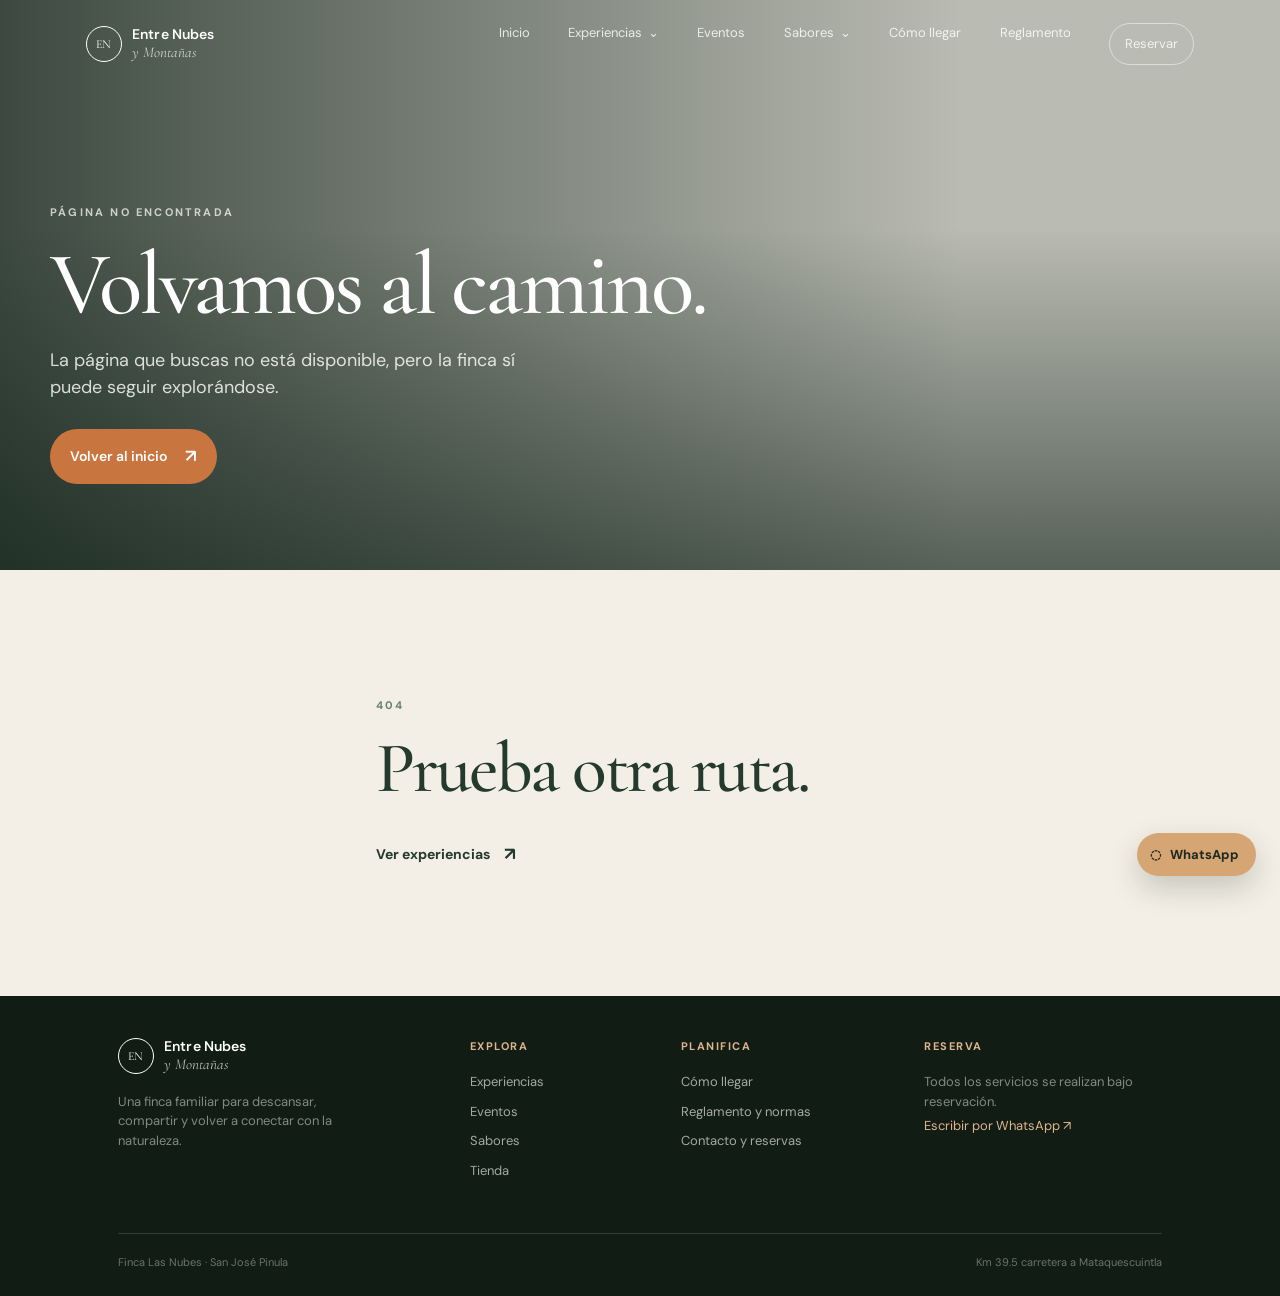
<file: index.html>
<!doctype html>
<html lang="es">
<head>
  <meta charset="UTF-8" />
  <meta name="viewport" content="width=device-width, initial-scale=1.0" />
  <meta name="description" content="Entre Nubes y Montañas: finca familiar, cabañas, camping, actividades, sabores y eventos en San José Pinula." />
  <title>Entre Nubes y Montañas</title>
  <link rel="preconnect" href="https://fonts.googleapis.com" />
  <link rel="preconnect" href="https://fonts.gstatic.com" crossorigin />
  <link href="https://fonts.googleapis.com/css2?family=Cormorant+Garamond:wght@500;600;700&family=DM+Sans:wght@400;500;600;700&display=swap" rel="stylesheet" />
  <link rel="stylesheet" href="/styles.css" />
</head>
<body>
  <header class="site-header">
    <div class="shell header-inner">
      <a class="brand" href="/" aria-label="Entre Nubes y Montañas, inicio">
        <span class="brand-mark">EN</span>
        <span class="brand-copy"><strong>Entre Nubes</strong><em>y Montañas</em></span>
      </a>
      <button class="menu-toggle" type="button" aria-expanded="false" aria-controls="site-menu">Menú</button>
      <nav class="main-nav" id="site-menu" aria-label="Navegación principal">
        <a href="/">Inicio</a>
        <div class="nav-dropdown">
          <button class="dropdown-trigger" type="button" aria-expanded="false">Experiencias <span aria-hidden="true">⌄</span></button>
          <div class="dropdown-panel">
            <a href="/experiencias">Todas las experiencias</a>
            <a href="/cabanas">Cabañas</a>
            <a href="/camping">Camping</a>
            <a href="/pase-de-dia">Pase de día</a>
            <a href="/actividades">Actividades</a>
          </div>
        </div>
        <a href="/eventos">Eventos</a>
        <div class="nav-dropdown">
          <button class="dropdown-trigger" type="button" aria-expanded="false">Sabores <span aria-hidden="true">⌄</span></button>
          <div class="dropdown-panel">
            <a href="/sabores">Sabores de la finca</a>
            <a href="/desayunos-almuerzos">Desayunos y almuerzos</a>
            <a href="/lacteos-artesanales">Lácteos artesanales</a>
            <a href="/tienda">Tienda</a>
          </div>
        </div>
        <a href="/como-llegar">Cómo llegar</a>
        <a href="/reglamento">Reglamento</a>
        <a class="nav-cta" href="/contacto">Reservar</a>
      </nav>
    </div>
  </header>

  <main id="app"></main>

  <footer class="site-footer">
    <div class="shell footer-grid">
      <div>
        <a class="brand brand-footer" href="/" aria-label="Volver al inicio">
          <span class="brand-mark">EN</span>
          <span class="brand-copy"><strong>Entre Nubes</strong><em>y Montañas</em></span>
        </a>
        <p class="footer-note">Una finca familiar para descansar, compartir y volver a conectar con la naturaleza.</p>
      </div>
      <div>
        <p class="footer-title">Explora</p>
        <a href="/experiencias">Experiencias</a>
        <a href="/eventos">Eventos</a>
        <a href="/sabores">Sabores</a>
        <a href="/tienda">Tienda</a>
      </div>
      <div>
        <p class="footer-title">Planifica</p>
        <a href="/como-llegar">Cómo llegar</a>
        <a href="/reglamento">Reglamento y normas</a>
        <a href="/contacto">Contacto y reservas</a>
      </div>
      <div>
        <p class="footer-title">Reserva</p>
        <p class="footer-note">Todos los servicios se realizan bajo reservación.</p>
        <a class="footer-whatsapp" href="https://wa.me/50239132672" data-whatsapp="general">Escribir por WhatsApp <span aria-hidden="true">↗</span></a>
      </div>
    </div>
    <div class="shell footer-bottom"><span>Finca Las Nubes · San José Pinula</span><span>Km 39.5 carretera a Mataquescuintla</span></div>
  </footer>

  <a class="floating-whatsapp" href="https://wa.me/50239132672" data-whatsapp="general" aria-label="Escribir por WhatsApp"><span aria-hidden="true">◌</span><span>WhatsApp</span></a>
  <script src="/script.js" defer></script>
</body>
</html>
</file>
<file: styles.css>
:root {
  --ink: #1d2a21;
  --forest: #233a2d;
  --forest-deep: #16271e;
  --sage: #a5b49a;
  --cream: #f3efe6;
  --warm: #c97540;
  --sand: #d5c4a7;
  --mist: #e4e8df;
  --line: rgba(29, 42, 33, .16);
  --serif: "Cormorant Garamond", Georgia, serif;
  --sans: "DM Sans", Arial, sans-serif;
}

.shell { width: min(1180px, calc(100% - 44px)); margin: 0 auto; }
.header-inner { display: flex; align-items: center; justify-content: space-between; gap: 28px; }
.brand-copy { display: grid; line-height: 1; }
.brand-copy strong { font-size: 14px; font-weight: 600; letter-spacing: .01em; }
.brand-copy em { margin-top: 4px; color: rgba(255,255,255,.72); font-family: var(--serif); font-size: 15px; font-style: italic; }
.nav-cta { padding: 10px 15px !important; border: 1px solid rgba(255,255,255,.5); border-radius: 999px; }
.nav-dropdown { position: relative; }
.dropdown-trigger { padding: 0; background: transparent; color: inherit; font-size: inherit; }
.dropdown-trigger span { display: inline-block; margin-left: 3px; transition: transform .25s; }
.nav-dropdown:hover .dropdown-trigger span, .nav-dropdown.is-open .dropdown-trigger span { transform: rotate(180deg); }
.dropdown-panel { position: absolute; top: calc(100% + 18px); left: -18px; display: grid; min-width: 220px; padding: 10px; border: 1px solid rgba(255,255,255,.13); border-radius: 3px; background: rgba(22,39,30,.98); box-shadow: 0 18px 40px rgba(11,20,15,.2); opacity: 0; visibility: hidden; pointer-events: none; transform: translateY(-6px); transition: opacity .22s, transform .22s, visibility .22s; }
.dropdown-panel::before { position: absolute; top: -7px; left: 25px; width: 12px; height: 12px; content: ""; background: rgba(22,39,30,.98); transform: rotate(45deg); }
.nav-dropdown:hover .dropdown-panel, .nav-dropdown.is-open .dropdown-panel { opacity: 1; visibility: visible; pointer-events: auto; transform: none; }
.dropdown-panel a { position: relative; z-index: 1; padding: 10px 9px !important; border-bottom: 1px solid rgba(255,255,255,.1); color: rgba(255,255,255,.76); white-space: nowrap; }
.dropdown-panel a:last-child { border-bottom: 0; }
.dropdown-panel a:hover { color: #fff; background: rgba(255,255,255,.06); }
.page-leave { opacity: 0; transition: opacity .18s ease; }
.home-experiences { padding-bottom: clamp(80px, 10vw, 150px); }
.section-heading-actions { display: flex; flex-direction: column; align-items: flex-end; gap: 5px; }
.section-heading-actions .text-link { margin-top: 0; }
.home-feature-grid { grid-template-columns: repeat(3, 1fr); }
.home-feature-grid .experience-card { min-height: 390px; }
.home-feature-grid .card-content h3 { font-size: 32px; }
.reservation-strip { padding: 30px clamp(22px, 7.5vw, 120px); background: var(--forest); color: #fff; }
.reservation-strip .shell { display: flex; align-items: center; gap: 24px; }
.reservation-strip .reservation-banner { margin: 0; white-space: nowrap; }
.reservation-strip p:not(.reservation-banner) { margin: 0 auto 0 0; color: rgba(255,255,255,.66); font-size: 13px; }
.reservation-strip .text-link { margin: 0; color: #dfb58c; white-space: nowrap; }
.section-intro { max-width: 700px; margin-bottom: 48px; }
.section-intro h2 { color: var(--forest); }
.section-intro > p:not(.eyebrow) { max-width: 600px; color: #5f6b61; font-size: 17px; }
.page-hero, .detail-hero { position: relative; min-height: 570px; display: flex; align-items: end; overflow: hidden; isolation: isolate; color: #fff; }
.page-hero-media, .page-hero-shade, .detail-hero-image, .detail-hero-shade { position: absolute; inset: 0; }
.page-hero-media, .detail-hero-image { z-index: -2; background-position: center; background-size: cover; filter: saturate(.84); transform: scale(1.02); }
.page-hero-shade, .detail-hero-shade { z-index: -1; background: linear-gradient(90deg, rgba(15,32,23,.8), rgba(15,32,23,.25) 75%), linear-gradient(0deg, rgba(15,32,23,.58), transparent 60%); }
.page-hero-content, .detail-hero-content { padding-top: 180px; padding-bottom: 86px; }
.page-hero h1, .detail-hero h1 { max-width: 720px; margin-bottom: 18px; font-size: clamp(3.5rem, 7vw, 7rem); }
.page-hero-copy { max-width: 510px; margin-bottom: 28px; color: rgba(255,255,255,.82); font-size: 18px; }
.page-section { background: var(--cream); }
.card-grid { display: grid; grid-template-columns: repeat(3, 1fr); gap: 18px; }
.card-grid.two-col { grid-template-columns: repeat(2, 1fr); max-width: 960px; }
.simple-card { min-height: 100%; border: 1px solid rgba(29,42,33,.14); background: #fff; transition: transform .35s, box-shadow .35s, border-color .35s; }
.simple-card:hover { border-color: rgba(201,117,64,.4); box-shadow: 0 16px 36px rgba(22,39,30,.1); transform: translateY(-4px); }
.simple-card-image { height: 260px; overflow: hidden; }
.simple-card-image img { transition: transform .6s; }
.simple-card:hover img { transform: scale(1.05); }
.simple-card-body { padding: 24px; }
.simple-card-body .eyebrow { margin-bottom: 10px; }
.simple-card-body h3 { margin-bottom: 10px; color: var(--forest); font-family: var(--serif); font-size: 32px; font-weight: 600; line-height: 1; }
.simple-card-body p:not(.eyebrow) { min-height: 48px; color: #68736a; font-size: 14px; }
.card-link.dark { color: var(--forest); }
.detail-cabin-card .cabin-image-wrap { height: clamp(300px, 40vw, 520px); }
.detail-content { background: #fff; }
.detail-layout, .split-section, .location-page, .contact-layout { display: grid; grid-template-columns: 1fr .8fr; gap: clamp(40px, 9vw, 130px); align-items: start; max-width: 1120px; margin: 0 auto; }
.detail-main { max-width: 620px; }
.detail-main h2, .narrow-copy h2, .address-card h2, .contact-copy h2 { color: var(--forest); }
.detail-main > p:not(.eyebrow), .contact-copy > p:not(.eyebrow) { color: #5f6b61; font-size: 18px; }
.info-panel, .schedule-card, .contact-card, .address-card { padding: 30px; border: 1px solid var(--line); background: #fff; }
.info-row, .schedule-row { display: flex; justify-content: space-between; gap: 20px; padding: 17px 0; border-top: 1px solid var(--line); color: #6d776e; font-size: 13px; }
.info-row:last-of-type, .schedule-row:last-of-type { border-bottom: 1px solid var(--line); }
.info-row strong, .schedule-row strong { max-width: 250px; color: var(--forest); text-align: right; }
.info-note, .schedule-note { margin: 20px 0 22px; color: #7a837b; font-size: 13px; }
.related-section { background: var(--cream); }
.mini-grid { display: grid; grid-template-columns: repeat(3, 1fr); gap: 18px; }
.mini-grid .simple-card-image { height: 210px; }
.split-section { max-width: none; grid-template-columns: 1fr 1fr; align-items: stretch; background: var(--mist); }
.split-section > * { min-width: 0; }
.split-image { min-height: 600px; overflow: hidden; }
.split-image img { height: 100%; }
.split-copy { max-width: 560px; align-self: center; padding: 70px clamp(22px, 6vw, 90px) 70px 0; }
.split-copy .section-intro { margin-bottom: 32px; }
.facts-list { margin: 24px 0 28px; }
.quiet-list { margin: 28px 0; border-top: 1px solid var(--line); }
.quiet-list p { margin: 0; padding: 13px 0; border-bottom: 1px solid var(--line); color: var(--forest); font-weight: 600; }
.soft-section { background: #e5ebe3; }
.narrow-copy, .narrow-section { max-width: 720px; margin-right: auto; margin-left: auto; }
.narrow-copy > p:not(.eyebrow) { color: #5f6b61; font-size: 17px; }
.activity-grid { display: grid; grid-template-columns: repeat(4, 1fr); gap: 16px; }
.activity-grid .simple-card-image { height: 300px; }
.schedule-card { max-width: 760px; margin: 0 auto; background: #fff; }
.schedule-row span { color: #6d776e; }
.schedule-row strong { text-align: right; }
.price-grid { display: grid; grid-template-columns: repeat(3, 1fr); gap: 12px; max-width: 980px; }
.price-item { display: flex; flex-direction: column; justify-content: space-between; min-height: 110px; padding: 21px; border: 1px solid var(--line); background: #fff; }
.price-item span { color: #68736a; font-size: 14px; }
.price-item strong { margin-top: 18px; color: var(--warm); font-family: var(--serif); font-size: 26px; }
.extras-block { max-width: 980px; margin-top: 58px; }
.extras-block .price-grid { grid-template-columns: repeat(5, 1fr); }
.dairy-note { display: flex; justify-content: space-between; align-items: center; gap: 25px; max-width: 980px; margin-top: 35px; padding-top: 22px; border-top: 1px solid var(--line); color: #69746b; font-size: 13px; }
.dairy-note p { margin: 0; }
.store-grid { display: grid; grid-template-columns: repeat(3, 1fr); gap: 18px; }
.store-card { overflow: hidden; background: #fff; transition: transform .35s, box-shadow .35s; }
.store-card:hover { transform: translateY(-4px); box-shadow: 0 16px 36px rgba(22,39,30,.1); }
.store-card img { height: 250px; }
.store-card > div { padding: 24px; }
.store-card h3 { margin-bottom: 8px; color: var(--forest); font-family: var(--serif); font-size: 31px; font-weight: 600; }
.store-card p:not(.eyebrow) { min-height: 42px; color: #68736a; font-size: 14px; }
.location-page { grid-template-columns: .9fr 1.1fr; align-items: stretch; }
.address-card { align-self: center; }
.address-card address { margin: 28px 0; color: #59655b; font-size: 17px; font-style: normal; line-height: 1.8; }
.route-alert { padding: 17px; background: #f3efe6; color: #69746b; font-size: 13px; }
.route-alert strong { color: var(--warm); }
.location-small { color: #7a837b; font-size: 13px; }
.large-map { min-height: 590px; }
.rules-page { background: #fff; }
.rules-intro { max-width: 680px; margin: 0 auto 50px; text-align: center; }
.rules-intro h2 { color: var(--forest); }
.rules-intro > p:not(.eyebrow) { color: #68736a; font-size: 17px; }
.rule-grid { display: grid; grid-template-columns: repeat(2, 1fr); gap: 14px; max-width: 980px; margin: 0 auto; }
.rule-card { border: 1px solid var(--line); background: var(--cream); }
.rule-card summary { display: flex; justify-content: space-between; gap: 20px; padding: 20px 22px; color: var(--forest); cursor: pointer; font-family: var(--serif); font-size: 25px; font-weight: 600; list-style: none; }
.rule-card summary::-webkit-details-marker { display: none; }
.rule-card summary span { color: var(--warm); font-family: var(--sans); font-size: 22px; font-weight: 400; }
.rule-card[open] summary span { transform: rotate(45deg); }
.rule-card ul { margin: 0; padding: 0 25px 24px 42px; color: #667267; font-size: 14px; }
.rule-card li + li { margin-top: 11px; }
.contact-page { background: #fff; }
.contact-copy { max-width: 530px; }
.contact-phone { margin-top: 30px; color: var(--warm) !important; font-family: var(--serif); font-size: 34px !important; }
.contact-address { color: #68736a !important; font-size: 15px !important; line-height: 1.7; }
.contact-card { display: grid; gap: 0; background: var(--cream); }
.contact-card .eyebrow { margin-bottom: 10px; }
.contact-card a { display: flex; justify-content: space-between; gap: 18px; padding: 18px 0; border-top: 1px solid var(--line); color: var(--forest); font-weight: 600; }
.contact-card a span { color: var(--warm); font-size: 20px; }
.site-footer { padding: 65px 0 25px; }
.footer-grid { display: grid; grid-template-columns: 1.45fr .8fr .95fr 1.1fr; gap: 38px; }
.brand-footer { min-width: auto; }
.footer-note { max-width: 250px; margin: 18px 0 0; color: rgba(255,255,255,.48); font-size: 13px; }
.footer-title { margin-bottom: 13px; color: #dfb58c; font-size: 11px; font-weight: 700; letter-spacing: .14em; text-transform: uppercase; }
.footer-grid > div:not(:first-child) a { display: block; padding: 5px 0; color: rgba(255,255,255,.62); font-size: 13px; }
.footer-grid > div:not(:first-child) a:hover { color: #fff; }
.footer-whatsapp { color: #dfb58c !important; }
.footer-bottom { max-width: 1180px; margin-top: 48px; }

@media (max-width: 850px) {
  .shell { width: min(100% - 44px, 650px); }
  .header-inner { width: calc(100% - 44px); }
  .dropdown-trigger { width: 100%; padding: 13px 0; border-bottom: 1px solid rgba(255,255,255,.12); color: rgba(255,255,255,.82); text-align: left; }
  .dropdown-panel { position: static; min-width: 0; padding: 0 0 5px 15px; border: 0; background: transparent; box-shadow: none; opacity: 1; visibility: visible; pointer-events: none; transform: none; display: none; }
  .dropdown-panel::before { display: none; }
  .nav-dropdown.is-open .dropdown-panel { display: grid; pointer-events: auto; }
  .dropdown-panel a { padding: 9px 0 !important; border: 0; font-size: 12px; }
  .page-hero, .detail-hero { min-height: 570px; }
  .page-hero-content, .detail-hero-content { padding-top: 150px; padding-bottom: 70px; }
  .page-hero h1, .detail-hero h1 { font-size: clamp(3.3rem, 12vw, 5.5rem); }
  .section-heading-actions { align-items: flex-start; }
  .home-feature-grid { grid-template-columns: 1fr 1fr; }
  .home-feature-grid .experience-card { min-height: 330px; }
  .reservation-strip .shell { align-items: flex-start; flex-direction: column; gap: 10px; }
  .reservation-strip .reservation-banner { white-space: normal; }
  .card-grid, .activity-grid, .store-grid { grid-template-columns: repeat(2, 1fr); }
  .detail-layout, .location-page, .contact-layout { grid-template-columns: 1fr; gap: 42px; }
  .split-section { grid-template-columns: 1fr; gap: 0; }
  .split-image { min-height: 430px; max-height: 580px; }
  .split-copy { padding: 60px 22px 72px; }
  .extras-block .price-grid { grid-template-columns: repeat(3, 1fr); }
  .rule-grid { grid-template-columns: 1fr; }
  .footer-grid { grid-template-columns: repeat(2, 1fr); }
  .footer-grid > div:first-child { grid-column: span 2; }
}

@media (max-width: 560px) {
  .page-hero, .detail-hero { min-height: 580px; }
  .page-hero-copy { font-size: 16px; }
  .card-grid, .card-grid.two-col, .activity-grid, .store-grid, .price-grid, .extras-block .price-grid, .mini-grid { grid-template-columns: 1fr; }
  .simple-card-image, .activity-grid .simple-card-image, .store-card img { height: 240px; }
  .home-feature-grid { display: block; }
  .home-feature-grid .experience-card { min-height: 330px; margin-bottom: 12px; }
  .info-panel, .schedule-card, .contact-card, .address-card { padding: 23px; }
  .info-row, .schedule-row { align-items: start; flex-direction: column; gap: 7px; }
  .info-row strong, .schedule-row strong { max-width: none; text-align: left; }
  .dairy-note { align-items: stretch; flex-direction: column; }
  .dairy-note .button { width: 100%; }
  .footer-grid { grid-template-columns: 1fr 1fr; gap: 27px 20px; }
  .footer-grid > div:first-child { grid-column: span 2; }
  .footer-bottom { gap: 8px; }
  .floating-whatsapp { right: 14px; bottom: 14px; }
}

* { box-sizing: border-box; }
html { scroll-behavior: smooth; }
body { margin: 0; background: var(--cream); color: var(--ink); font-family: var(--sans); font-size: 16px; line-height: 1.5; }
body.modal-open { overflow: hidden; }
a { color: inherit; text-decoration: none; }
button { border: 0; font: inherit; cursor: pointer; }
img { display: block; width: 100%; height: 100%; object-fit: cover; }
.site-shell { overflow: hidden; }

.site-header { position: fixed; inset: 0 0 auto; z-index: 20; display: flex; align-items: center; justify-content: space-between; padding: 23px clamp(22px, 5vw, 76px); color: #fff; transition: background .35s, padding .35s, box-shadow .35s; }
.site-header.scrolled { background: rgba(27, 45, 34, .94); backdrop-filter: blur(14px); padding-top: 15px; padding-bottom: 15px; box-shadow: 0 9px 28px rgba(11, 20, 15, .12); }
.brand { display: inline-flex; align-items: center; gap: 10px; min-width: 220px; }
.brand-mark { display: grid; place-items: center; width: 36px; height: 36px; border: 1px solid currentColor; border-radius: 50%; font-family: var(--serif); font-size: 12px; letter-spacing: .08em; }
.brand-name, .brand-sub { display: block; line-height: 1.05; }
.brand-name { font-size: 15px; font-weight: 600; letter-spacing: .02em; }
.brand-sub { margin-top: 2px; font-family: var(--serif); font-size: 13px; font-style: italic; opacity: .76; }
.main-nav { display: flex; gap: clamp(18px, 3vw, 44px); font-size: 13px; color: rgba(255,255,255,.82); }
.main-nav a, .header-cta, .card-link, .text-link, .footer-links a, .footer-bottom a { transition: opacity .2s, color .2s, transform .2s; }
.main-nav a:hover, .footer-links a:hover { color: #fff; opacity: 1; }
.header-cta { display: inline-flex; align-items: center; gap: 9px; padding: 11px 15px; border: 1px solid rgba(255,255,255,.5); border-radius: 999px; font-size: 13px; }
.header-cta:hover { background: #fff; color: var(--forest); }
.menu-toggle { display: none; background: transparent; color: #fff; }

.hero { position: relative; min-height: min(780px, 100vh); display: flex; align-items: flex-end; padding: clamp(140px, 22vh, 210px) clamp(22px, 9vw, 140px) 90px; color: #fff; isolation: isolate; }
.hero-image, .hero-shade { position: absolute; inset: 0; z-index: -2; }
.hero-image { background: url("https://assets.zyrosite.com/cdn-cgi/image/format=auto,w=2800,h=991,fit=crop/AzGrjDKpgxuO8BNP/img-20221119-wa0084-ALpJBbQ9eVh0ORk9.jpg") center/cover; filter: saturate(.88); transform: translate3d(0, var(--hero-shift, 0px), 0) scale(1.035); transition: transform 1500ms cubic-bezier(.2,.75,.2,1); will-change: transform; }
.page-ready .hero-image { transform: translate3d(0, var(--hero-shift, 0px), 0) scale(1); }
.hero-shade { z-index: -1; background: linear-gradient(90deg, rgba(15, 32, 23, .76) 0%, rgba(15, 32, 23, .38) 48%, rgba(15, 32, 23, .10) 100%), linear-gradient(0deg, rgba(15, 32, 23, .48), transparent 55%); }
.hero-content { max-width: 770px; }
.hero-content > * { opacity: 0; transform: translateY(16px); transition: opacity .72s cubic-bezier(.2,.75,.2,1), transform .72s cubic-bezier(.2,.75,.2,1); }
.page-ready .hero-content > * { opacity: 1; transform: none; }
.page-ready .hero-content > .eyebrow { transition-delay: .08s; }
.page-ready .hero-content > h1 { transition-delay: .16s; }
.page-ready .hero-content > .hero-copy { transition-delay: .25s; }
.page-ready .hero-content > .hero-actions { transition-delay: .34s; }
.page-ready .hero-content > .hero-note { transition-delay: .42s; }
.eyebrow { margin: 0 0 22px; color: #64816c; font-size: 11px; font-weight: 700; letter-spacing: .2em; line-height: 1.3; text-transform: uppercase; }
.eyebrow.light { color: rgba(255,255,255,.72); }
h1, h2, h3, p { margin-top: 0; }
h1, h2 { font-family: var(--serif); font-weight: 500; letter-spacing: -.035em; line-height: .98; }
h1 { max-width: 800px; margin-bottom: 24px; font-size: clamp(3.6rem, 7.5vw, 7.7rem); }
h2 { margin-bottom: 26px; font-size: clamp(3rem, 5.6vw, 6rem); }
h1 em, h2 em { color: var(--warm); font-style: italic; }
.hero h1 em { color: #dfb58c; }
.hero-copy { max-width: 400px; margin-bottom: 34px; color: rgba(255,255,255,.82); font-size: 18px; line-height: 1.5; }
.hero-actions { display: flex; gap: 12px; flex-wrap: wrap; }
.button { display: inline-flex; align-items: center; justify-content: center; gap: 18px; min-height: 48px; padding: 13px 19px; border: 1px solid transparent; border-radius: 999px; font-size: 14px; font-weight: 600; transition: transform .32s cubic-bezier(.2,.75,.2,1), background .32s, color .32s, border-color .32s, box-shadow .32s; }
.button:hover { transform: translateY(-2px); }
.button:active { transform: translateY(0) scale(.985); }
.button span, .card-link span, .text-link span, .cabin-arrow { display: inline-block; transition: transform .32s cubic-bezier(.2,.75,.2,1); }
.button:hover span, .card-link:hover span, .text-link:hover span { transform: translate(3px, -2px); }
.button-accent { background: var(--warm); color: #fff; }
.button-accent:hover { background: #a95d33; }
.button-ghost { border-color: rgba(255,255,255,.48); color: #fff; }
.button-ghost:hover { background: #fff; color: var(--forest); }
.button-dark { background: var(--forest); color: #fff; }
.button-dark:hover { background: var(--forest-deep); }
.hero-note { display: flex; align-items: center; gap: 9px; margin-top: 25px; color: rgba(255,255,255,.75); font-size: 12px; }
.hero-reservation { max-width: 390px; color: rgba(255,255,255,.88); font-size: 11px; font-weight: 700; letter-spacing: .05em; }
.dot { width: 7px; height: 7px; border-radius: 50%; background: #ddbd96; }
.scroll-cue { position: absolute; right: clamp(22px, 5vw, 76px); bottom: 56px; display: flex; align-items: center; gap: 12px; color: rgba(255,255,255,.72); font-size: 10px; letter-spacing: .12em; text-transform: uppercase; writing-mode: vertical-rl; }
.scroll-line { width: 1px; height: 60px; background: rgba(255,255,255,.4); }

.section-pad { padding: clamp(80px, 10vw, 150px) clamp(22px, 7.5vw, 120px); }
.section-pad-topless { padding-top: 0; }
.intro { display: grid; grid-template-columns: 1.1fr .9fr; gap: 12%; align-items: end; background: var(--cream); }
.intro h2, .cabins h2, .flavor h2, .location h2 { color: var(--forest); }
.intro-copy { max-width: 340px; padding-bottom: 7px; color: #5b665b; font-size: 17px; }
.text-link { display: inline-flex; align-items: center; gap: 14px; margin-top: 10px; color: var(--forest); font-size: 14px; font-weight: 700; }
.text-link span, .card-link span, .button span { font-size: 18px; }
.text-link:hover { color: var(--warm); transform: translateX(3px); }

.editorial-story { display: grid; grid-template-columns: .18fr .9fr 1fr; gap: clamp(22px, 5vw, 75px); align-items: start; background: #fff; border-top: 1px solid var(--line); }
.editorial-story-mark { color: var(--warm); font-family: var(--serif); font-size: 23px; line-height: .9; }
.editorial-story-mark span { display: inline-block; margin-top: 16px; color: #89968b; font-family: var(--sans); font-size: 11px; letter-spacing: .1em; }
.editorial-story-copy h2 { margin-bottom: 0; }
.editorial-story-text { max-width: 460px; padding-top: 10px; color: #5f6a61; font-size: 16px; }
.editorial-story-text p + p { margin-top: 18px; }

.experience-grid { display: grid; grid-template-columns: repeat(2, 1fr); gap: 18px; background: var(--cream); }
.experience-card { position: relative; min-height: 340px; overflow: hidden; border-radius: 2px; color: #fff; transition: transform .45s cubic-bezier(.2,.75,.2,1), box-shadow .45s, border-color .45s; }
.experience-card:hover { transform: translateY(-5px); box-shadow: 0 18px 34px rgba(22, 39, 30, .14); }
.experience-card-tall { min-height: 570px; grid-row: span 2; }
.experience-card-wide { grid-column: span 2; min-height: 300px; }
.experience-card img { transition: transform .7s cubic-bezier(.2,.8,.2,1); }
.experience-card:hover img { transform: scale(1.05); }
.experience-overlay { position: absolute; inset: 0; background: linear-gradient(180deg, rgba(11, 22, 14, .05) 20%, rgba(11, 22, 14, .78) 100%); }
.card-content { position: absolute; inset: auto 28px 27px; }
.card-kicker { display: block; margin-bottom: 12px; color: rgba(255,255,255,.7); font-size: 11px; letter-spacing: .15em; text-transform: uppercase; }
.card-content h3 { margin-bottom: 8px; font-family: var(--serif); font-size: 36px; font-weight: 500; letter-spacing: -.03em; }
.card-content p { max-width: 350px; margin-bottom: 18px; color: rgba(255,255,255,.75); font-size: 14px; }
.card-link { display: inline-flex; gap: 12px; align-items: center; color: #fff; font-size: 13px; font-weight: 700; }
.card-link:hover { color: #e0bd96; transform: translateX(3px); }

.cabins { background: #fff; }
.section-heading { display: flex; justify-content: space-between; align-items: end; gap: 30px; margin-bottom: 50px; }
.section-heading h2 { margin-bottom: 0; }
.section-note { color: #667267; font-size: 13px; line-height: 1.65; text-align: right; }
.cabin-list { display: grid; grid-template-columns: repeat(3, 1fr); gap: 18px; }
.cabin-card { position: relative; display: block; padding: 0; overflow: hidden; background: transparent; color: var(--forest); text-align: left; transition: transform .45s cubic-bezier(.2,.75,.2,1); }
.cabin-card:hover { transform: translateY(-5px); }
.cabin-index { position: absolute; z-index: 2; top: 17px; left: 17px; display: grid; place-items: center; width: 32px; height: 32px; border: 1px solid rgba(255,255,255,.7); border-radius: 50%; color: #fff; font-size: 11px; }
.cabin-image-wrap { height: clamp(280px, 38vw, 500px); overflow: hidden; border-radius: 2px; }
.cabin-image-wrap img { transition: transform .65s cubic-bezier(.2,.8,.2,1), filter .45s; }
.cabin-card:hover img { transform: scale(1.06); }
.cabin-body { display: grid; grid-template-columns: 1fr auto; grid-template-rows: auto auto; padding: 18px 0 0; }
.cabin-capacity { grid-column: 1 / 2; color: #798279; font-size: 12px; letter-spacing: .08em; text-transform: uppercase; }
.cabin-body strong { grid-column: 1 / 2; margin-top: 5px; font-family: var(--serif); font-size: 28px; font-weight: 500; }
.cabin-arrow { grid-column: 2; grid-row: 1 / span 2; align-self: center; font-size: 27px; transition: color .2s, transform .32s cubic-bezier(.2,.75,.2,1); }
.cabin-card:hover .cabin-arrow { color: var(--warm); transform: translate(3px, -3px); }
.micro-note { margin: 28px 0 0; color: #7b837a; font-size: 12px; }

.events-feature { display: grid; grid-template-columns: 1.08fr .92fr; gap: clamp(38px, 8vw, 125px); align-items: center; background: #e5ebe3; }
.events-image { height: min(560px, 48vw); min-height: 360px; overflow: hidden; }
.events-image img { object-position: center; }
.events-copy { max-width: 470px; }
.events-copy h2 { margin-bottom: 24px; }
.events-copy > p:not(.eyebrow):not(.events-note) { max-width: 410px; color: #5f6b61; font-size: 17px; }
.events-note { max-width: 380px; margin-top: 22px; padding-top: 18px; border-top: 1px solid rgba(29,42,33,.15); color: #788279; font-size: 13px; }

.camping-feature { display: grid; grid-template-columns: 1.16fr .84fr; gap: clamp(38px, 8vw, 130px); align-items: center; background: var(--mist); }
.camping-image { height: min(620px, 57vw); min-height: 390px; overflow: hidden; }
.camping-image img { object-position: center; }
.camping-copy { max-width: 460px; }
.camping-copy h2 { margin-bottom: 24px; }
.camping-copy > p:not(.eyebrow) { max-width: 390px; color: #5f6b61; font-size: 16px; }
.fact-row { display: flex; justify-content: space-between; gap: 15px; padding: 18px 0; border-top: 1px solid rgba(29,42,33,.16); font-size: 13px; }
.fact-row:last-of-type { margin-bottom: 25px; border-bottom: 1px solid rgba(29,42,33,.16); }
.fact-label { color: #718074; }
.fact-value { max-width: 190px; color: var(--forest); font-weight: 600; text-align: right; }

.flavor { display: grid; grid-template-columns: .9fr 1.1fr; gap: clamp(45px, 11vw, 180px); align-items: center; background: var(--sand); }
.flavor-copy { max-width: 430px; }
.flavor h2 { color: var(--forest); }
.flavor-copy > p:not(.eyebrow) { max-width: 390px; color: #5d5e4f; }
.meal-times { max-width: 610px; }
.meal-block { display: grid; grid-template-columns: 70px 1fr; gap: 22px; padding: 25px 0; border-top: 1px solid rgba(29,42,33,.22); }
.meal-number { padding-top: 4px; color: #8a6a43; font-size: 12px; letter-spacing: .12em; }
.meal-block h3 { margin-bottom: 6px; font-family: var(--serif); color: var(--forest); font-size: 32px; font-weight: 500; }
.meal-block p { margin-bottom: 4px; color: #736f5f; font-size: 13px; }
.meal-block strong { color: var(--forest); font-size: 15px; }
.meal-times .micro-note { border-top: 1px solid rgba(29,42,33,.22); padding-top: 22px; }

.reservation { background: var(--forest); color: #fff; }
.reservation-banner { display: inline-flex; align-items: center; gap: 9px; margin-bottom: 45px; color: #e0bb92; font-size: 11px; font-weight: 700; letter-spacing: .08em; }
.reservation-head { display: grid; grid-template-columns: 1fr 1.2fr 1fr; gap: 40px; align-items: end; }
.reservation h2 { margin-bottom: 0; color: #fff; }
.reservation-head > p:last-child { max-width: 285px; margin-bottom: 7px; color: rgba(255,255,255,.65); font-size: 15px; }
.steps { display: grid; grid-template-columns: repeat(4, 1fr); margin-top: 90px; border-top: 1px solid rgba(255,255,255,.22); }
.step { position: relative; padding: 24px 24px 0 0; border-right: 1px solid rgba(255,255,255,.22); }
.step:not(:first-child) { padding-left: 24px; }
.step:last-child { border-right: 0; }
.step span { display: block; margin-bottom: 38px; color: #d6a172; font-size: 12px; letter-spacing: .12em; }
.step h3 { margin-bottom: 5px; font-family: var(--serif); font-size: 27px; font-weight: 500; }
.step p { margin-bottom: 0; color: rgba(255,255,255,.58); font-size: 13px; }

.location { display: grid; grid-template-columns: .85fr 1.15fr; gap: 7vw; align-items: center; background: #fff; }
.location-copy { max-width: 470px; }
.location address { margin: 30px 0; color: #556156; font-size: 17px; font-style: normal; line-height: 1.7; }
.route-note { display: flex; gap: 14px; margin-bottom: 28px; padding: 16px 0; border-top: 1px solid var(--line); border-bottom: 1px solid var(--line); }
.route-icon { color: var(--warm); font-size: 25px; line-height: 1; }
.route-note p { max-width: 320px; margin: 0; color: #7a837b; font-size: 12px; }
.map-art { position: relative; min-height: 540px; overflow: hidden; background: #e8ede5; isolation: isolate; }
.map-art::before, .map-art::after { position: absolute; content: ""; inset: -20% -10%; background: linear-gradient(135deg, transparent 43%, rgba(255,255,255,.78) 43.4%, rgba(255,255,255,.78) 45%, transparent 45.4%), linear-gradient(45deg, transparent 58%, rgba(213,196,167,.65) 58.5%, rgba(213,196,167,.65) 60%, transparent 60.5%); transform: rotate(-14deg); opacity: .7; }
.map-art::after { inset: -15% -20%; transform: rotate(24deg); opacity: .45; }
.map-rings { position: absolute; width: 390px; height: 390px; top: 50%; left: 50%; border: 1px solid rgba(35,58,45,.28); border-radius: 50%; transform: translate(-50%, -50%); }
.map-rings::before, .map-rings::after { position: absolute; content: ""; inset: 42px; border: 1px dashed rgba(35,58,45,.25); border-radius: 50%; }
.map-rings::after { inset: 100px; }
.map-road { position: absolute; z-index: 1; height: 2px; background: rgba(255,255,255,.9); transform-origin: left center; box-shadow: 0 0 0 1px rgba(35,58,45,.12); }
.road-one { width: 530px; top: 61%; left: 4%; transform: rotate(-22deg); }
.road-two { width: 350px; top: 29%; left: 39%; transform: rotate(67deg); }
.map-label { position: absolute; z-index: 2; color: var(--forest); font-size: 12px; font-weight: 700; }
.label-finca { top: 49%; left: 44%; display: flex; align-items: center; gap: 8px; color: var(--warm); }
.label-city { top: 24%; left: 22%; color: #738176; font-weight: 500; }
.pin { width: 12px; height: 12px; border: 3px solid var(--warm); border-radius: 50%; background: #fff; box-shadow: 0 0 0 6px rgba(201,117,64,.13); }

.final-cta { display: flex; flex-direction: column; align-items: center; padding-top: clamp(100px, 13vw, 180px); padding-bottom: clamp(100px, 13vw, 180px); background: var(--forest-deep); color: #fff; text-align: center; }
.final-cta h2 { margin-bottom: 24px; color: #fff; font-size: clamp(3.4rem, 7vw, 7rem); }
.final-cta > p:not(.eyebrow):not(.phone) { max-width: 410px; margin-bottom: 30px; color: rgba(255,255,255,.62); }
.final-actions { display: flex; flex-wrap: wrap; justify-content: center; gap: 12px; }
.button-large { min-width: 240px; }
.phone { margin: 28px 0 0; color: rgba(255,255,255,.54); font-size: 13px; letter-spacing: .08em; }
.site-footer { padding: 42px clamp(22px, 7.5vw, 120px) 25px; background: #111c15; color: #fff; }
.footer-brand { display: flex; align-items: center; gap: 12px; }
.footer-brand strong, .footer-brand span { display: block; }
.footer-brand strong { font-size: 13px; }
.footer-brand div > span { margin-top: 4px; color: rgba(255,255,255,.48); font-size: 11px; }
.footer-links { display: flex; flex-wrap: wrap; gap: 22px; margin: 38px 0; color: rgba(255,255,255,.58); font-size: 12px; }
.footer-bottom { display: flex; justify-content: space-between; gap: 20px; padding-top: 20px; border-top: 1px solid rgba(255,255,255,.14); color: rgba(255,255,255,.38); font-size: 11px; }
.footer-bottom a { color: #dfb58c; }
.floating-whatsapp { position: fixed; z-index: 12; right: 24px; bottom: 24px; display: flex; align-items: center; gap: 9px; padding: 12px 17px 12px 13px; border-radius: 999px; background: #d5a573; color: #1e2a21; box-shadow: 0 12px 30px rgba(21,36,27,.2); font-size: 13px; font-weight: 700; opacity: 0; transform: translateY(12px); transition: transform .32s cubic-bezier(.2,.75,.2,1), background .25s, box-shadow .32s; }
.page-ready .floating-whatsapp { opacity: 1; transform: translateY(0); animation: whatsapp-pulse 8s 3s ease-in-out infinite; }
.floating-whatsapp:hover { background: #e7bc8f; transform: translateY(-3px); }
.floating-whatsapp:active { transform: translateY(0) scale(.98); }
.wa-glyph { display: grid; place-items: center; width: 21px; height: 21px; border: 1px solid currentColor; border-radius: 50%; font-size: 14px; }

.modal { position: fixed; z-index: 50; inset: 0; display: grid; place-items: center; padding: 24px; opacity: 0; pointer-events: none; transition: opacity .35s ease; }
.modal.is-open { opacity: 1; pointer-events: auto; }
.modal-backdrop { position: absolute; inset: 0; background: rgba(13,24,17,.7); backdrop-filter: blur(6px); }
.modal-panel { position: relative; z-index: 1; display: grid; grid-template-columns: 1fr 1fr; width: min(940px, 100%); max-height: min(690px, 92vh); overflow: auto; background: var(--cream); box-shadow: 0 22px 80px rgba(0,0,0,.28); transform: translateY(14px) scale(.985); transition: transform .42s cubic-bezier(.2,.75,.2,1); }
.modal.is-open .modal-panel { transform: translateY(0) scale(1); }
.modal-media { position: relative; min-height: 440px; }
.modal-stamp { position: absolute; right: 20px; bottom: 20px; padding: 9px 12px; background: rgba(243,239,230,.9); color: var(--forest); font-family: var(--serif); font-size: 13px; line-height: 1; text-align: center; }
.modal-stamp em { font-size: 11px; }
.modal-close { position: absolute; z-index: 2; top: 13px; right: 15px; display: grid; place-items: center; width: 33px; height: 33px; border-radius: 50%; background: rgba(0,0,0,.42); color: #fff; font-size: 22px; line-height: 1; }
.modal-content { padding: 54px 42px 42px; }
.modal-content h2 { margin-bottom: 10px; color: var(--forest); font-size: clamp(3rem, 5vw, 4.8rem); }
.modal-capacity { color: var(--warm); font-size: 13px; font-weight: 700; letter-spacing: .08em; text-transform: uppercase; }
.modal-content > p:not(.eyebrow):not(.modal-capacity):not(.micro-note) { margin: 28px 0; color: #647065; font-size: 15px; }
.modal-facts { display: grid; grid-template-columns: 1fr 1fr; gap: 14px; margin: 30px 0; padding: 18px 0; border-top: 1px solid var(--line); border-bottom: 1px solid var(--line); }
.modal-facts span, .modal-facts strong { display: block; }
.modal-facts span { margin-bottom: 5px; color: #899189; font-size: 11px; text-transform: uppercase; letter-spacing: .09em; }
.modal-facts strong { color: var(--forest); font-size: 13px; }

.reveal { opacity: 0; transform: translateY(22px); transition: opacity .68s cubic-bezier(.2,.75,.2,1), transform .68s cubic-bezier(.2,.75,.2,1); transition-delay: var(--reveal-delay, 0ms); }
.reveal.is-visible { opacity: 1; transform: none; }
.events-image.reveal, .camping-image.reveal { transform: translateX(-22px); }
.events-image.reveal.is-visible, .camping-image.reveal.is-visible { transform: none; }
.location-copy.reveal, .flavor-copy.reveal { transform: translateX(22px); }
.location-copy.reveal.is-visible, .flavor-copy.reveal.is-visible { transform: none; }

@keyframes whatsapp-pulse {
  0%, 85%, 100% { box-shadow: 0 12px 30px rgba(21,36,27,.2); }
  89% { box-shadow: 0 12px 30px rgba(21,36,27,.2), 0 0 0 7px rgba(213,165,115,.16); }
}

@media (max-width: 850px) {
  .site-header { padding: 18px 22px; }
  .brand { min-width: auto; }
  .main-nav { position: absolute; top: 70px; left: 16px; right: 16px; display: flex; visibility: hidden; opacity: 0; pointer-events: none; flex-direction: column; gap: 0; padding: 10px 18px; background: rgba(27,45,34,.98); box-shadow: 0 16px 30px rgba(11,20,15,.18); transform: translateY(-10px); transition: opacity .28s ease, transform .28s ease, visibility .28s; }
  .main-nav.is-open { visibility: visible; opacity: 1; pointer-events: auto; transform: translateY(0); }
  .main-nav a { padding: 13px 0; border-bottom: 1px solid rgba(255,255,255,.12); }
  .main-nav a:last-child { border: 0; }
  .header-cta { display: none; }
  .menu-toggle { display: grid; gap: 5px; width: 31px; padding: 7px 0; }
  .menu-toggle span { display: block; height: 1px; background: #fff; }
  .hero { min-height: 710px; padding: 150px 22px 70px; }
  .hero-image { background-position: 63% center; }
  .scroll-cue { display: none; }
  .intro, .camping-feature, .flavor, .location { grid-template-columns: 1fr; gap: 42px; }
  .editorial-story { grid-template-columns: 1fr; gap: 20px; }
  .editorial-story-mark { display: none; }
  .intro-copy { max-width: 510px; }
  .section-heading { align-items: start; flex-direction: column; margin-bottom: 36px; }
  .section-note { text-align: left; }
  .cabin-list { grid-template-columns: 1fr; gap: 42px; }
  .cabin-image-wrap { height: min(120vw, 520px); }
  .experience-grid { gap: 12px; }
  .experience-card-tall { min-height: 480px; }
  .camping-image { height: min(100vw, 520px); min-height: 320px; }
  .events-feature { grid-template-columns: 1fr; gap: 28px; }
  .events-image { height: min(86vw, 470px); min-height: 300px; }
  .reservation-head { grid-template-columns: 1fr; gap: 8px; }
  .reservation-head > p:last-child { margin-top: 10px; }
  .steps { grid-template-columns: 1fr 1fr; margin-top: 60px; }
  .step { min-height: 150px; border-bottom: 1px solid rgba(255,255,255,.22); }
  .step:nth-child(2) { border-right: 0; }
  .step:nth-child(n+3) { border-bottom: 0; }
  .step:not(:first-child) { padding-left: 16px; }
  .step:nth-child(odd) { padding-left: 0; }
  .map-art { min-height: 380px; }
}

@media (max-width: 560px) {
  .hero { min-height: 670px; padding: 128px 22px 54px; }
  .hero h1 { font-size: clamp(3rem, 14vw, 5rem); }
  .hero-copy { font-size: 16px; }
  .hero-actions { align-items: stretch; flex-direction: column; max-width: 300px; }
  .button { width: 100%; }
  h2 { font-size: clamp(3rem, 14vw, 4.5rem); }
  .experience-grid { display: block; }
  .experience-card, .experience-card-tall, .experience-card-wide { min-height: 330px; margin-bottom: 12px; }
  .card-content h3 { font-size: 34px; }
  .section-pad { padding-top: 72px; padding-bottom: 72px; }
  .flavor-copy { max-width: 100%; }
  .meal-block { grid-template-columns: 38px 1fr; gap: 12px; }
  .reservation .section-pad { padding-left: 22px; padding-right: 22px; }
  .step { min-height: 170px; }
  .location address { font-size: 16px; }
  .map-rings { width: 300px; height: 300px; }
  .modal { padding: 0; align-items: end; }
  .modal-panel { display: block; max-height: 92vh; }
  .modal-media { height: 42vh; min-height: 240px; }
  .modal-content { padding: 34px 24px 30px; }
  .modal-content h2 { font-size: 3.1rem; }
  .modal-content .button { width: 100%; }
  .floating-whatsapp { right: 14px; bottom: 14px; }
  .reservation-banner { margin-bottom: 32px; font-size: 10px; line-height: 1.45; }
  .final-actions { width: min(100%, 320px); align-items: stretch; flex-direction: column; }
  .final-actions .button { width: 100%; }
  .footer-bottom { align-items: start; flex-direction: column; }
}

@media (prefers-reduced-motion: reduce) {
  *, *::before, *::after { scroll-behavior: auto !important; transition-duration: .01ms !important; animation-duration: .01ms !important; animation-iteration-count: 1 !important; }
  .hero-image, .page-ready .hero-image, .events-image.reveal, .camping-image.reveal, .location-copy.reveal, .flavor-copy.reveal { transform: none !important; }
}
</file>
